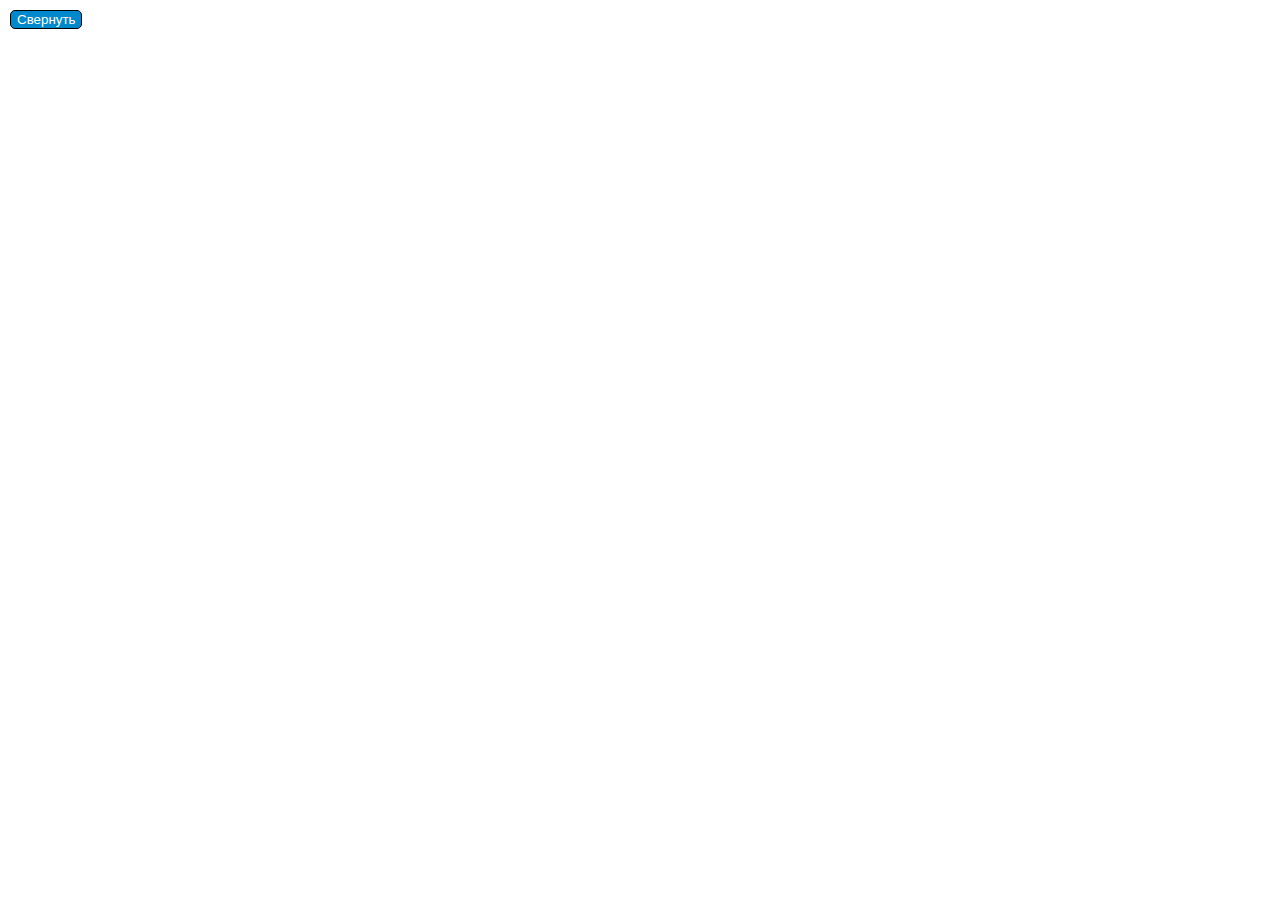
<file: Day1/index.html>
<!DOCTYPE html>
<html lang="en">
<head>
    <meta charset="UTF-8" />
    <meta name="viewport" content="width=device-width, initial-scale=1.0" />
    <link rel="stylesheet" href="styles.css" />
    <title>Карточки | Проект 1</title>
</head>
<body>
<button id="closeCards">
    Свернуть
</button>
<div class="container">
    <div class="slide"
            style="background-image: url('https://images.unsplash.com/photo-1501890664351-4ef399c1524f?ixlib=rb-1.2.1&ixid=MnwxMjA3fDB8MHxwaG90by1wYWdlfHx8fGVufDB8fHx8&auto=format&fit=crop&w=1189&q=80');"
    >
        <h3>New-York</h3>
    </div>
    <div class="slide"
            style="background-image: url('https://images.unsplash.com/photo-1499395315858-c4162e2a362f?ixid=MnwxMjA3fDB8MHxwaG90by1wYWdlfHx8fGVufDB8fHx8&ixlib=rb-1.2.1&auto=format&fit=crop&w=1189&q=80');"
    >
        <h3>Moscow</h3>
    </div>
    <div class="slide"
            style="
          background-image: url('https://images.unsplash.com/photo-1472148439583-1f4cf81b80e0?ixlib=rb-1.2.1&ixid=MnwxMjA3fDB8MHxwaG90by1wYWdlfHx8fGVufDB8fHx8&auto=format&fit=crop&w=1189&q=80');
        "
    >
        <h3>Tokyo</h3>
    </div>
    <div class="slide"
            style="
          background-image: url('https://images.unsplash.com/photo-1477379206551-c71215479841?ixlib=rb-1.2.1&ixid=MnwxMjA3fDB8MHxwaG90by1wYWdlfHx8fGVufDB8fHx8&auto=format&fit=crop&w=1234&q=80');
        "
    >
        <h3>Las-Vegas</h3>
    </div>
    <div class="slide"
            style="
          background-image: url('https://images.unsplash.com/photo-1530423316264-2b8b006f7d63?ixlib=rb-1.2.1&ixid=MnwxMjA3fDB8MHxwaG90by1wYWdlfHx8fGVufDB8fHx8&auto=format&fit=crop&w=1931&q=80');
        "
    >
        <h3>Beijing</h3>
    </div>
</div>
<script src="app.js"></script>
</body>
</html>
</file>
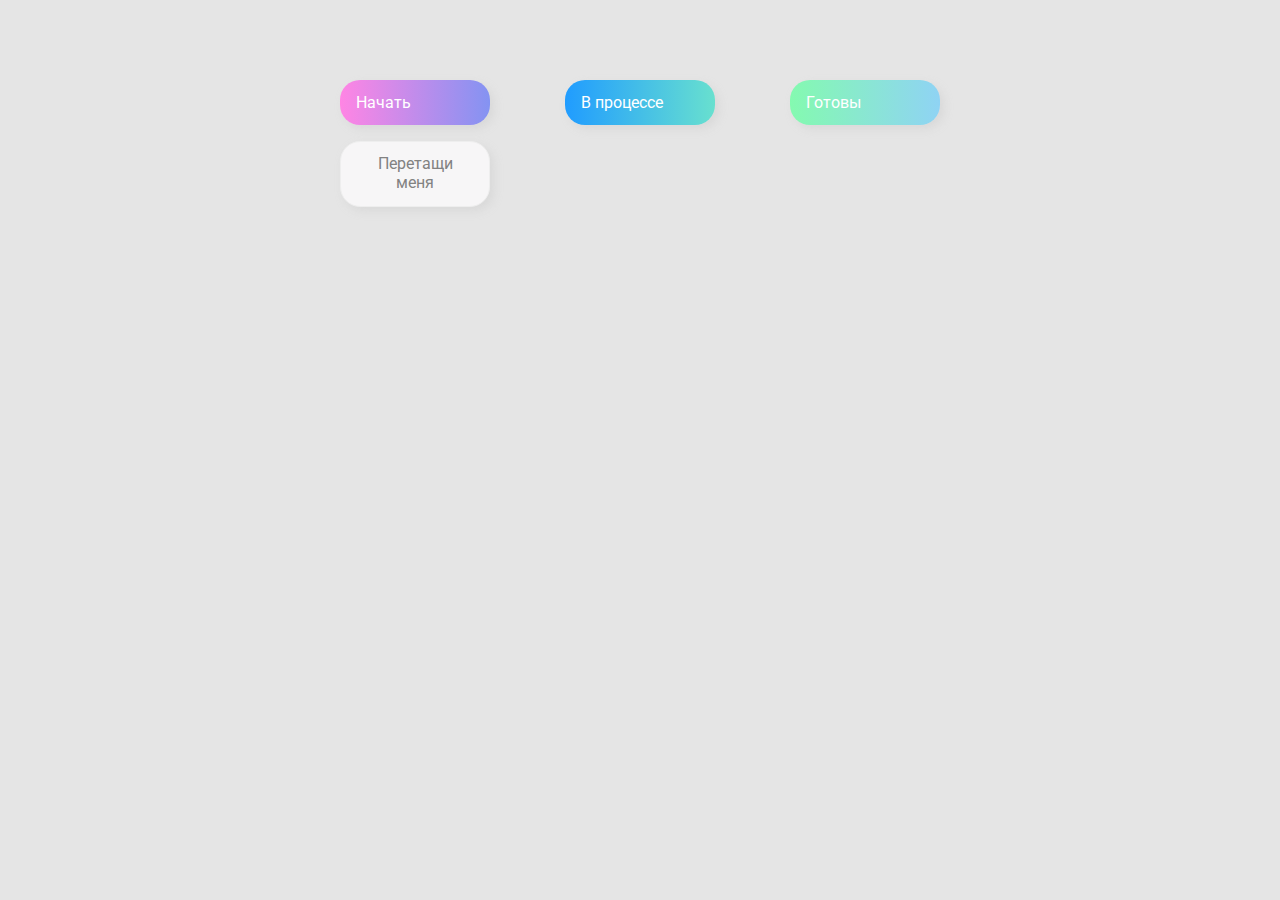
<file: Day2/Index.html>
<!DOCTYPE html>
<html lang="en">
<head>
    <meta charset="UTF-8" />
    <meta name="viewport" content="width=device-width, initial-scale=1.0" />
    <link rel="stylesheet" href="styles.css" />
    <title>Drag & Drop | Проект 2</title>
</head>
<body>
<div>
    <div class="row">
        <div class="col-header start">Начать</div>
        <div class="col-header progress">В процессе</div>
        <div class="col-header done">Готовы</div>
    </div>

    <div class="row">
        <div class="placeholder">
            <div class="item" draggable="true">Перетащи меня</div>
        </div>
        <div class="placeholder"></div>
        <div class="placeholder"></div>
    </div>

</div>
<script src = 'app.js'></script>
</body>
</html>
</file>
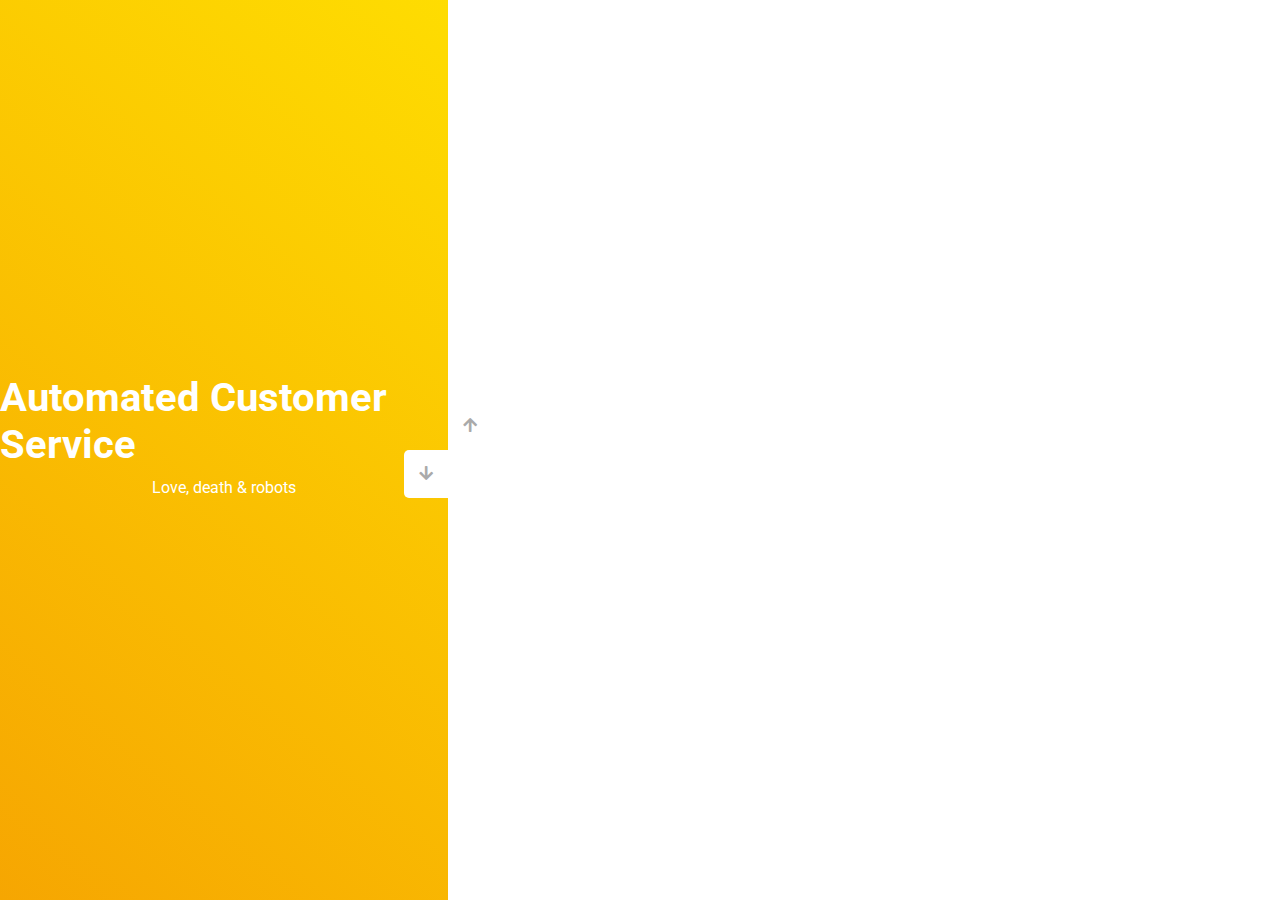
<file: Day3/index.html>
<!DOCTYPE html>
<html lang="en">
<head>
    <meta charset="UTF-8" />
    <meta name="viewport" content="width=device-width, initial-scale=1.0" />
    <link
            rel="stylesheet"
            href="https://cdnjs.cloudflare.com/ajax/libs/font-awesome/5.15.1/css/all.min.css"
    />
    <link rel="stylesheet" href="style.css" />
    <title>Слайдер | Проект 3</title>
</head>
<body>
<div class="container">
    <div class="sidebar">

        <div style="background: linear-gradient(90deg, rgba(2,0,36,1) 0%, rgba(9,121,108,1) 0%, rgba(255,170,0,1) 0%, rgba(139,44,155,1) 0%);">
            <h1>Snow in the desert</h1>
            <p>Love, death & robots</p>
        </div>
        <div style="background: linear-gradient(90deg,rgba(155,150,44,1) 0%, rgba(255,170,0,1) 32%);">
            <h1>Life Hutch</h1>
            <p>Love, death & robots</p>
        </div>
        <div style="background: linear-gradient(90deg,rgba(9,121,108,1) 0%, rgba(0,143,255,1) 49%);">
            <h1>Zima Blue</h1>
            <p>Love, death & robots</p>
        </div>
        <div style="background: linear-gradient(90deg, rgba(75,121,9,1) 0%, rgba(9,121,42,1) 100%);">
            <h1>Automated Customer Service</h1>
            <p>Love, death & robots</p>
        </div>
        <div style="background: linear-gradient(229.99deg, #11DEE9 -26%, #017E8B 145%);">
            <h1>Snow in the desert</h1>
            <p>Love, death & robots</p>
        </div>
        <div style="background: linear-gradient(215.32deg, #F90306 -1%, #9E0706 124%);">
            <h1>Life Hutch</h1>
            <p>Love, death & robots</p>
        </div>
        <div style="background: linear-gradient(221.87deg, #8308EA 1%, #5305AF 128%);">
            <h1>Zima Blue</h1>
            <p>Love, death & robots</p>
        </div>
        <div style="background: linear-gradient(220.16deg, #FFE101 -8%, #F39102 138%);">
            <h1>Automated Customer Service</h1>
            <p>Love, death & robots</p>
        </div>

    </div>
    <div class="main-slide">
        <div
                style="
            background-image: url('https://images.unsplash.com/photo-1601574968106-b312ac309953?ixlib=rb-1.2.1&ixid=MnwxMjA3fDB8MHxwaG90by1wYWdlfHx8fGVufDB8fHx8&auto=format&fit=crop&w=1996&q=80');
          "
        ></div>
        <div
                style="
            background-image: url('https://images.unsplash.com/photo-1511447333015-45b65e60f6d5?ixid=MnwxMjA3fDB8MHxwaG90by1wYWdlfHx8fGVufDB8fHx8&ixlib=rb-1.2.1&auto=format&fit=crop&w=2023&q=80');
          "
        ></div>
        <div
                style="
            background-image: url('https://images.unsplash.com/photo-1501529301789-b48c1975542a?ixid=MnwxMjA3fDB8MHxwaG90by1wYWdlfHx8fGVufDB8fHx8&ixlib=rb-1.2.1&auto=format&fit=crop&w=1950&q=80');
          "
        ></div>
        <div
                style="
            background-image: url('https://images.unsplash.com/photo-1520263115673-610416f52ab6?ixlib=rb-1.2.1&ixid=MnwxMjA3fDB8MHxwaG90by1wYWdlfHx8fGVufDB8fHx8&auto=format&fit=crop&w=1950&q=80');
          "
        ></div>

        <div style="
            background-image: url('https://images.unsplash.com/photo-1520121401995-928cd50d4e27?ixid=MnwxMjA3fDB8MHxwaG90by1wYWdlfHx8fGVufDB8fHx8&ixlib=rb-1.2.1&auto=format&fit=crop&w=750&q=80');
          "
        ></div>
        <div style="
            background-image: url('https://images.unsplash.com/photo-1523913950023-c47b5ae5b164?ixid=MnwxMjA3fDB8MHxwaG90by1wYWdlfHx8fGVufDB8fHx8&ixlib=rb-1.2.1&auto=format&fit=crop&w=667&q=80');
          "
        ></div>
        <div style="
            background-image: url('https://images.unsplash.com/photo-1560749605-cebc04c2697c?ixid=MnwxMjA3fDB8MHxwaG90by1wYWdlfHx8fGVufDB8fHx8&ixlib=rb-1.2.1&auto=format&fit=crop&w=667&q=80');
          "
        ></div>
        <div style="
            background-image: url('https://images.unsplash.com/photo-1560696429-3f1c6e3d18a2?ixid=MnwxMjA3fDB8MHxwaG90by1wYWdlfHx8fGVufDB8fHx8&ixlib=rb-1.2.1&auto=format&fit=crop&w=750&q=80');
          "
        ></div>

    </div>
    <div class="controls">
        <button class="down-button">
            <i class="fas fa-arrow-down"></i>
        </button>
        <button class="up-button">
            <i class="fas fa-arrow-up"></i>
        </button>
    </div>
</div>
<script src="app.js"></script>
</body>
</html>
</file>
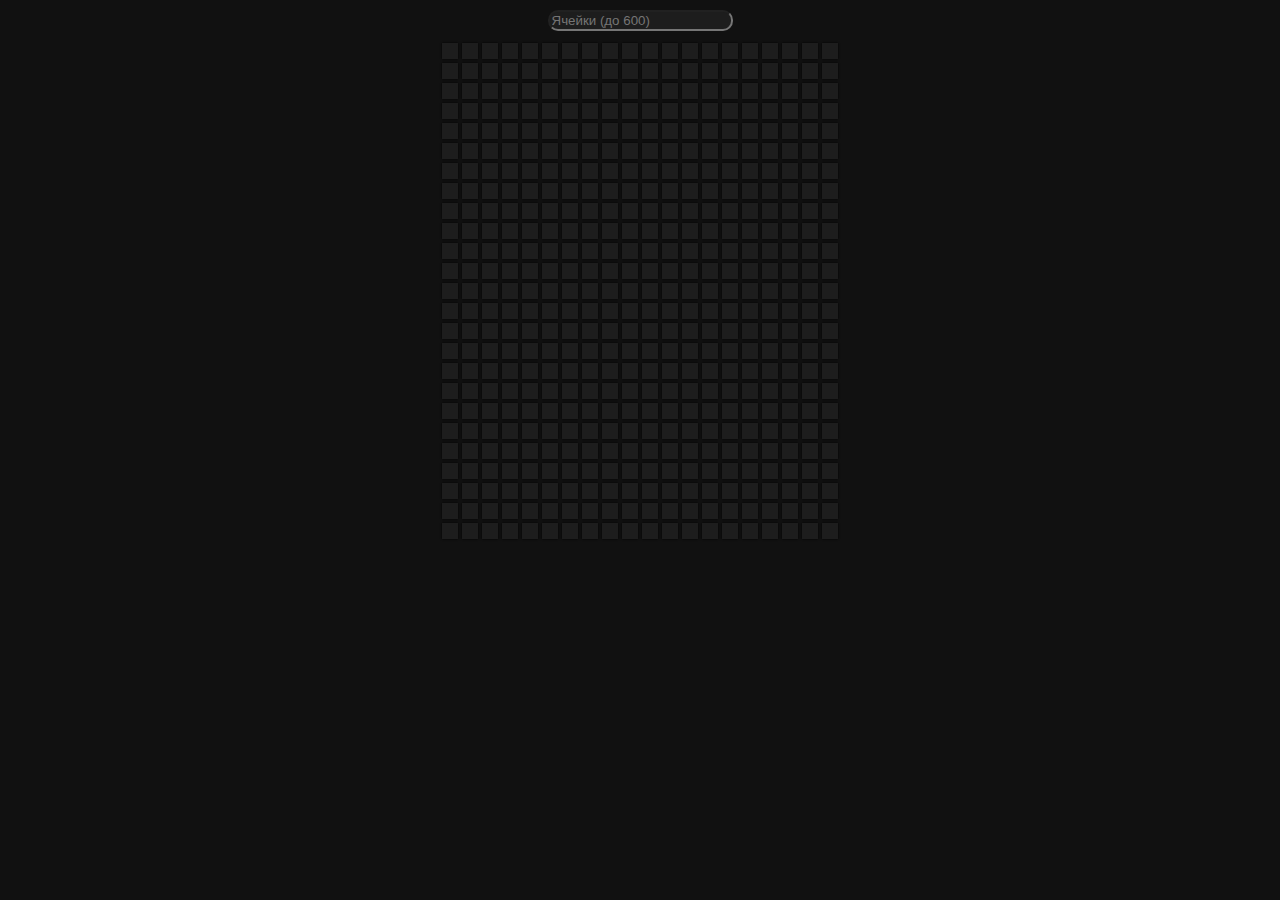
<file: Day4/index.html>
<!DOCTYPE html>
<html lang="en">
<head>
    <meta charset="UTF-8" />
    <meta name="viewport" content="width=device-width, initial-scale=1.0" />
    <link rel="stylesheet" href="style.css" />
    <title>Доска | Проект 4</title>
</head>
<body>
<input placeholder="Ячейки (до 600)" id="inp">
<div class="container" id="board">

</div>
<script src="app.js"></script>
</body>
</html>
</file>
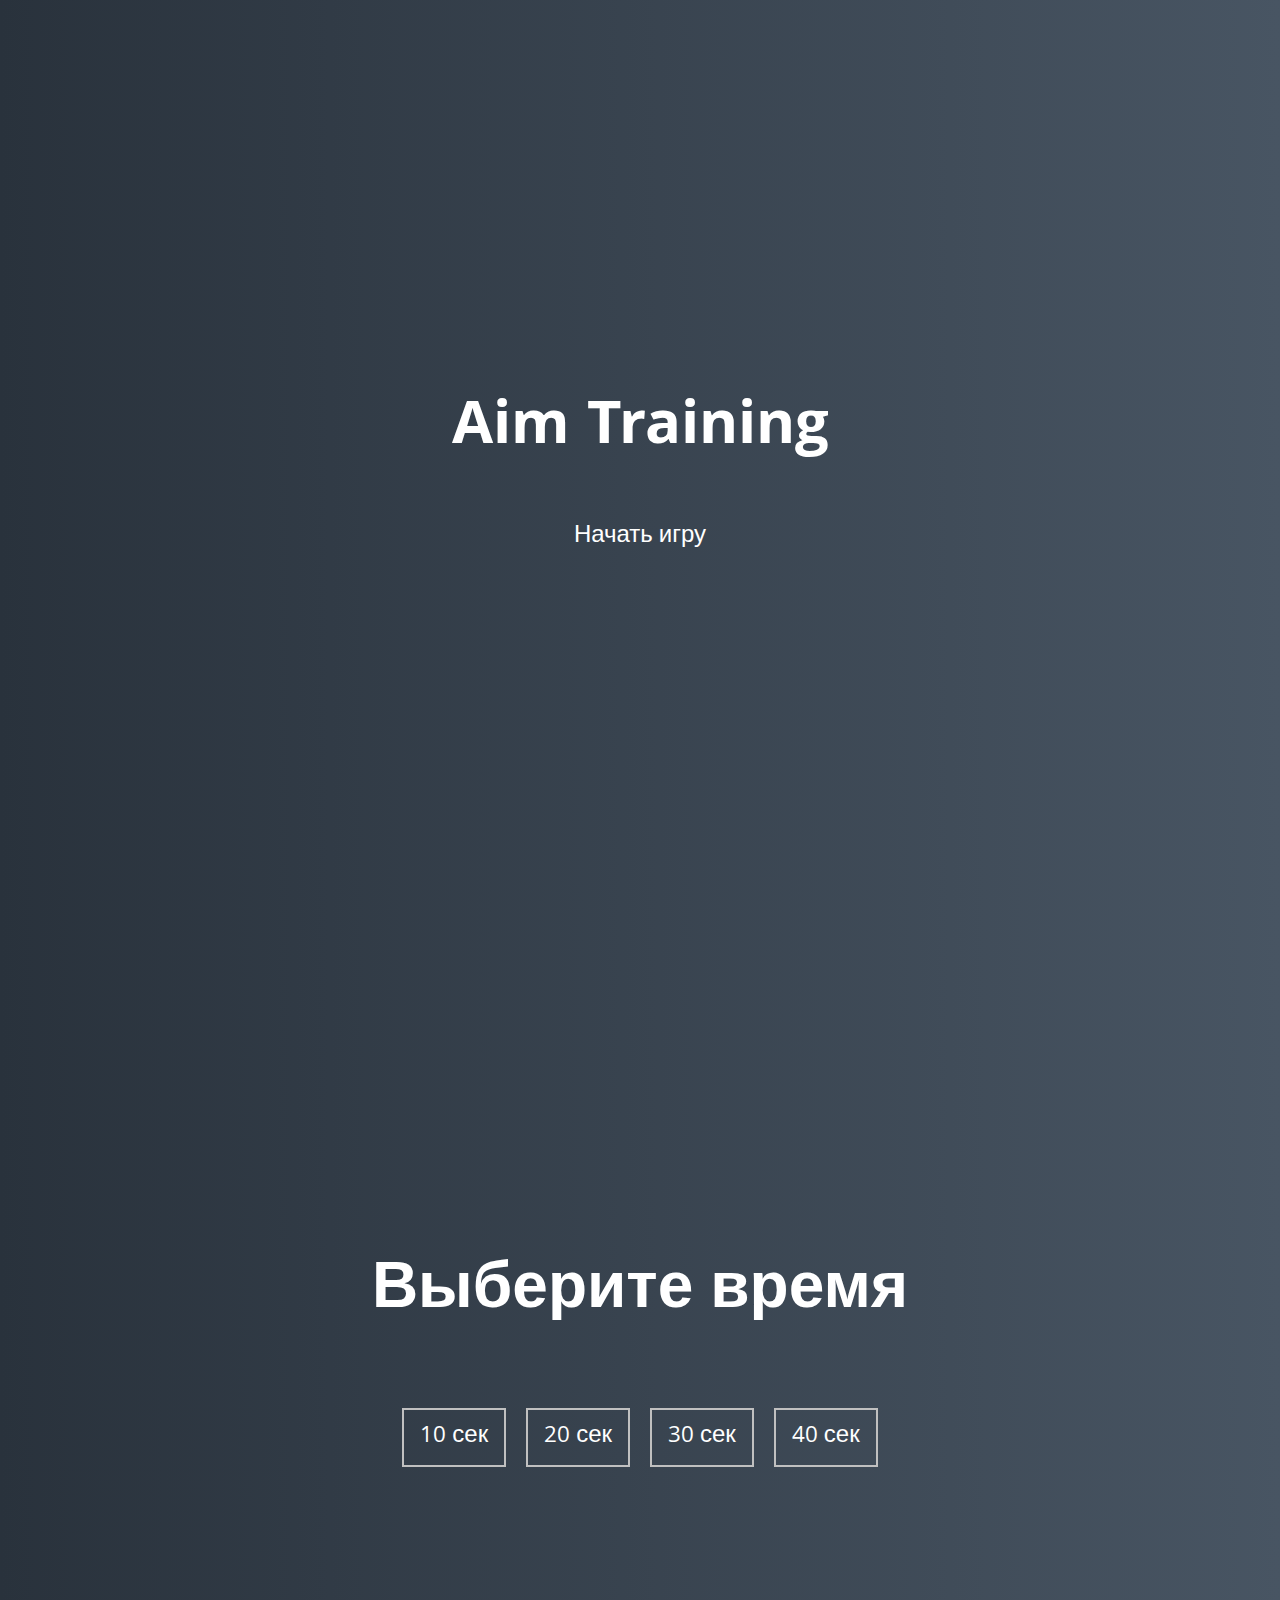
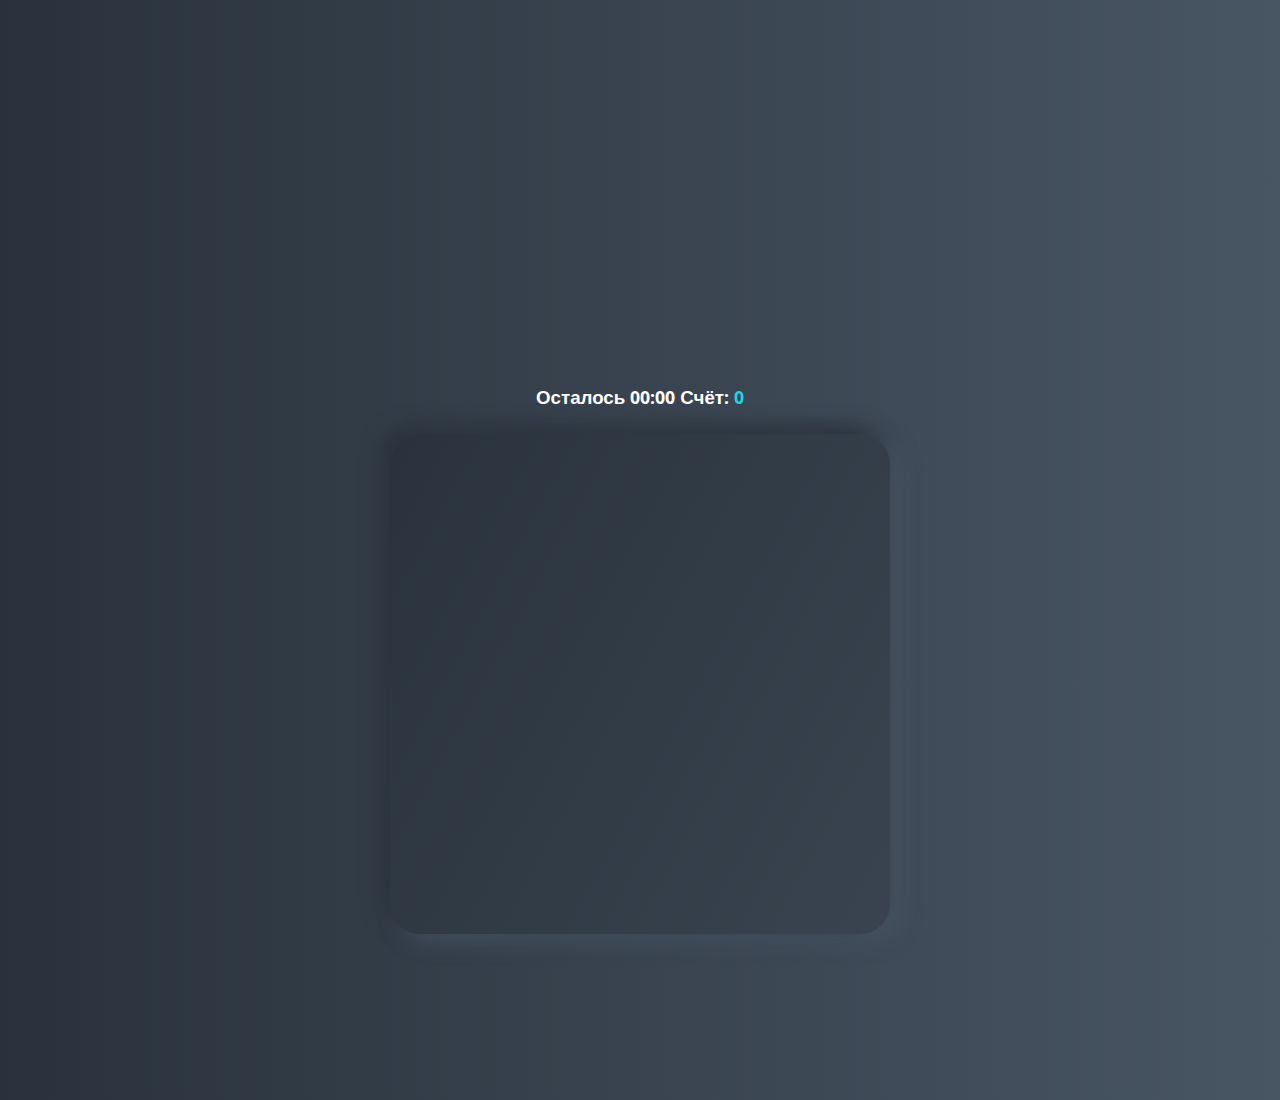
<file: Day5/index.html>
<!DOCTYPE html>
<html lang="en">
<head>
    <meta charset="UTF-8" />
    <meta name="viewport" content="width=device-width, initial-scale=1.0" />
    <link rel="stylesheet" href="style.css" />
    <title>Aim Training | Проект 5</title>
</head>
<body>
<div class="screen">
    <h1>Aim Training</h1>
    <a href="#" class="start" id="start">Начать игру</a>
</div>

<div class="screen">
    <h1>Выберите время</h1>
    <ul class="time-list" id="time-list">
        <li>
            <button class="time-btn" data-time="10">
                10 сек
            </button>
        </li>
        <li>
            <button class="time-btn" data-time="20">
                20 сек
            </button>
        </li>
        <li>
            <button class="time-btn" data-time="30">
                30 сек
            </button>
        </li>
        <li>
            <button class="time-btn" data-time="40">
                40 сек
            </button>
        </li>
    </ul>
</div>

<div class="screen">
    <h3>Осталось <span id="time">00:00</span><span>  Счёт: <span id="score" class="primary">0</span></span></h3>
    <div class="board" id="board"></div>
</div>
<script src="app.js"></script>
</body>
</html>
</file>
<file: Day1/styles.css>
@import url('https://fonts.googleapis.com/css?family=Muli&display=swap');

* {
    box-sizing: border-box;
}

body {
    font-family: 'Muli', sans-serif;
    overflow: hidden;
    margin: 0;
    height: 100vh;
    justify-content: center;
    align-items: center;

}

button {
    margin: 10px;
    background-color: #08c;
    color: white;
    border-radius: 5px;
    border: 1px solid black;
    cursor: pointer;
}
button:hover {
    transform: scale(1.1);
    transition: transform 300ms;
}

.container {
    display: flex;
    width: 100%;
    padding: 0 20px;


}
.slide {
    flex: 1;
    height: 90vh;
    background-repeat: no-repeat;
    background-size: cover;
    margin: 5px;
    border-radius: 10px;
    background-position: center;
    color: white;
    position: relative;
    cursor: pointer;
    transition: all 500ms ease-in-out

}
.slide.active {
    flex: 10;
}
.slide:hover {
    transform: scale(1.1);
    z-index: 2;
}

.slide.active:hover {
    transform: none;
}

.slide h3 {
    position: absolute;
    bottom: 20px;
    margin: 0;
    left: 30px;
    opacity: 0;
}
.slide.active h3 {
    opacity: 1;
    transition: opacity 300ms ease-in 400ms;
}
</file>
<file: Day2/styles.css>
@import url('https://fonts.googleapis.com/css?family=Roboto&display=swap');

* {
    box-sizing: border-box;
}

body {
    font-family: 'Roboto', sans-serif;
    background-color: #e5e5e5;
    display: flex;
    padding-top: 5rem;
    justify-content: center;
    overflow: hidden;
    margin: 0;
}

.row {
    display: flex;
    width: 600px;
    justify-content: space-between;
    margin-bottom: 1rem;
}

.col-header {
    width: 150px;
    box-shadow: 4px 4px 9px rgba(198, 198, 198, 0.36);
    border-radius: 20px;
    padding: 0.8rem 1rem;
    color: #fff;
}

.item {
    width: 150px;
    height: 66px;
    border: 1px solid #eee;
    box-shadow: 4px 4px 9px rgba(198, 198, 198, 0.36);
    border-radius: 20px;
    background: #f7f6f7;
    padding: 0.8rem 1rem;
    color: #828282;
    text-align: center;
    cursor: grab;
    opacity: 1;
}

.item:active {
    cursor: grabbing;

}

.placeholder {
    width: 150px;
    height: 66px;
    transition: all 200ms ease-in-out;
}

.start {
    background: linear-gradient(90deg, #ff85e4 0%, #229efd 179.25%);
}

.progress {
    background: linear-gradient(90deg, #209cff 0%, #68e0cf 100%);
}

.done {
    background: linear-gradient(90deg, #84fab0 0%, #8fd3f4 100%);
}

.hold {
    opacity: 0.1;
    background-color: #8ed7ed;
    color: white;
}

.hide {
    display: none;

}

.hovered {
    border: 4px dotted  #8ed7ed;
    border-radius: 20px;
    transform: scale(1.1);

}
</file>
<file: Day3/style.css>
@import url('https://fonts.googleapis.com/css?family=Roboto&display=swap');

* {
    box-sizing: border-box;
    margin: 0;
    padding: 0;
}

body {
    font-family: 'Roboto', sans-serif;
    height: 100vh;
}

.container {
    position: relative;
    overflow: hidden;
    width: 100vw;
    height: 100vh;
}

.sidebar {
    height: 100%;
    width: 35%;
    position: absolute;
    top: 0;
    left: 0;
    transition: transform 0.5s ease-in-out;
}

.sidebar > div {
    height: 100%;
    width: 100%;
    display: flex;
    flex-direction: column;
    align-items: center;
    justify-content: center;
    color: #fff;
}

.sidebar h1 {
    font-size: 40px;
    margin-bottom: 10px;
    margin-top: -30px;
}

.main-slide {
    height: 100%;
    position: absolute;
    top: 0;
    left: 35%;
    width: 65%;
    transition: transform 0.5s ease-in-out;
}

.main-slide > div {
    background-repeat: no-repeat;
    background-size: cover;
    background-position: center center;
    height: 100%;
    width: 100%;
}

button {
    background-color: #fff;
    border: none;
    color: #aaa;
    cursor: pointer;
    font-size: 16px;
    padding: 15px;
}

button:hover {
    color: #222;
}

button:focus {
    outline: none;
}

.container .controls button {
    position: absolute;
    left: 35%;
    top: 50%;
    z-index: 100;
}

.container .controls .down-button {
    transform: translateX(-100%);
    border-top-left-radius: 5px;
    border-bottom-left-radius: 5px;
}

.container .controls .up-button {
    transform: translateY(-100%);
    border-top-right-radius: 5px;
    border-bottom-right-radius: 5px;
}
</file>
<file: Day4/style.css>
* {
    box-sizing: border-box;
}

body {
    background-color: #111;
    display: flex;
    align-items: center;
    justify-content: center;
    flex-direction: column;
    overflow-y: scroll;
    margin: 0;
}
input{
    margin: 10px;
    border-radius: 10px;
    background-color: #1d1d1d;
    color: white;
    outline:none
}
.container {
    display: flex;
    flex-wrap: wrap;
    max-width: 400px;
    align-items: center;
    justify-content: center;
}

.square {
    background: #1d1d1d;
    margin: 2px;
    width: 16px;
    height: 16px;
    transition: 2s ease;
    box-shadow: 0 0 2px #000;
}

.square:hover{
    transition-duration: 0s;
}
</file>
<file: Day5/style.css>
@import url('https://fonts.googleapis.com/css?family=Khula&display=swap');

* {
    box-sizing: border-box;
}

body {
    color: #fff;
    font-family: 'Khula', sans-serif;
    height: 100vh;
    overflow: hidden;
    margin: 0;
    text-align: center;
}

a {
    color: #fff;
    text-decoration: none;
}

a:hover {
    color: #16D9E3;
}

.start {
    font-size: 1.5rem;
}
.end {
    font-size: 1.5rem;
    display: none;
}
h1 {
    line-height: 1.4;
    font-size: 4rem;
}

.screen {
    display: flex;
    flex-direction: column;
    align-items: center;
    justify-content: center;
    height: 100vh;
    width: 100vw;
    transition: margin 0.5s ease-out;
    background: linear-gradient(90deg, #29323C 0%, #485563 100%);
}

.screen.up {
    margin-top: -100vh;
}

.time-list {
    display: flex;
    flex-wrap: wrap;
    justify-content: center;
    list-style: none;
    padding: 0;
}

.time-list li {
    margin: 10px;
}

.time-btn {
    background-color: transparent;
    border: 2px solid #C0C0C0;
    color: #fff;
    cursor: pointer;
    font-family: inherit;
    padding: .5rem 1rem;
    font-size: 1.5rem;
}

.time-btn:hover {
    border: 2px solid #16D9E3;
    color: #16D9E3;
}

.hide {
    opacity: 0;
}

.primary {
    color: #16D9E3;
}

.board {
    display: flex;
    justify-content: center;
    align-items: center;
    position: relative;
    width: 500px;
    height: 500px;
    background: linear-gradient(118.38deg, #29323C -4.6%, #485563 200.44%);
    box-shadow: -8px -8px 20px #2A333D, 10px 7px 20px #475462;
    border-radius: 30px;
    overflow: hidden;
    transition: border 200ms;
}
.board.error{
    border: 5px solid red;
    animation: pulse 200ms infinite;
}
.circle {
    background-color: white;
    position: absolute;
    border-radius: 50%;
    cursor: pointer;
}
@-webkit-keyframes pulse {
    0% {
        -webkit-box-shadow: 0 0 0 0 rgba(204,169,44, 0.4);
    }
    70% {
        -webkit-box-shadow: 0 0 0 10px rgba(204,169,44, 0);
    }
    100% {
        -webkit-box-shadow: 0 0 0 0 rgba(204,169,44, 0);
    }
}
@keyframes pulse {
    0% {
        -moz-box-shadow: 0 0 0 0 rgba(204,169,44, 0.4);
        box-shadow: 0 0 0 0 rgba(204,169,44, 0.4);
    }
    70% {
        -moz-box-shadow: 0 0 0 10px rgba(204,169,44, 0);
        box-shadow: 0 0 0 10px rgba(204,169,44, 0);
    }
    100% {
        -moz-box-shadow: 0 0 0 0 rgba(204,169,44, 0);
        box-shadow: 0 0 0 0 rgba(204,169,44, 0);
    }
}
</file>
